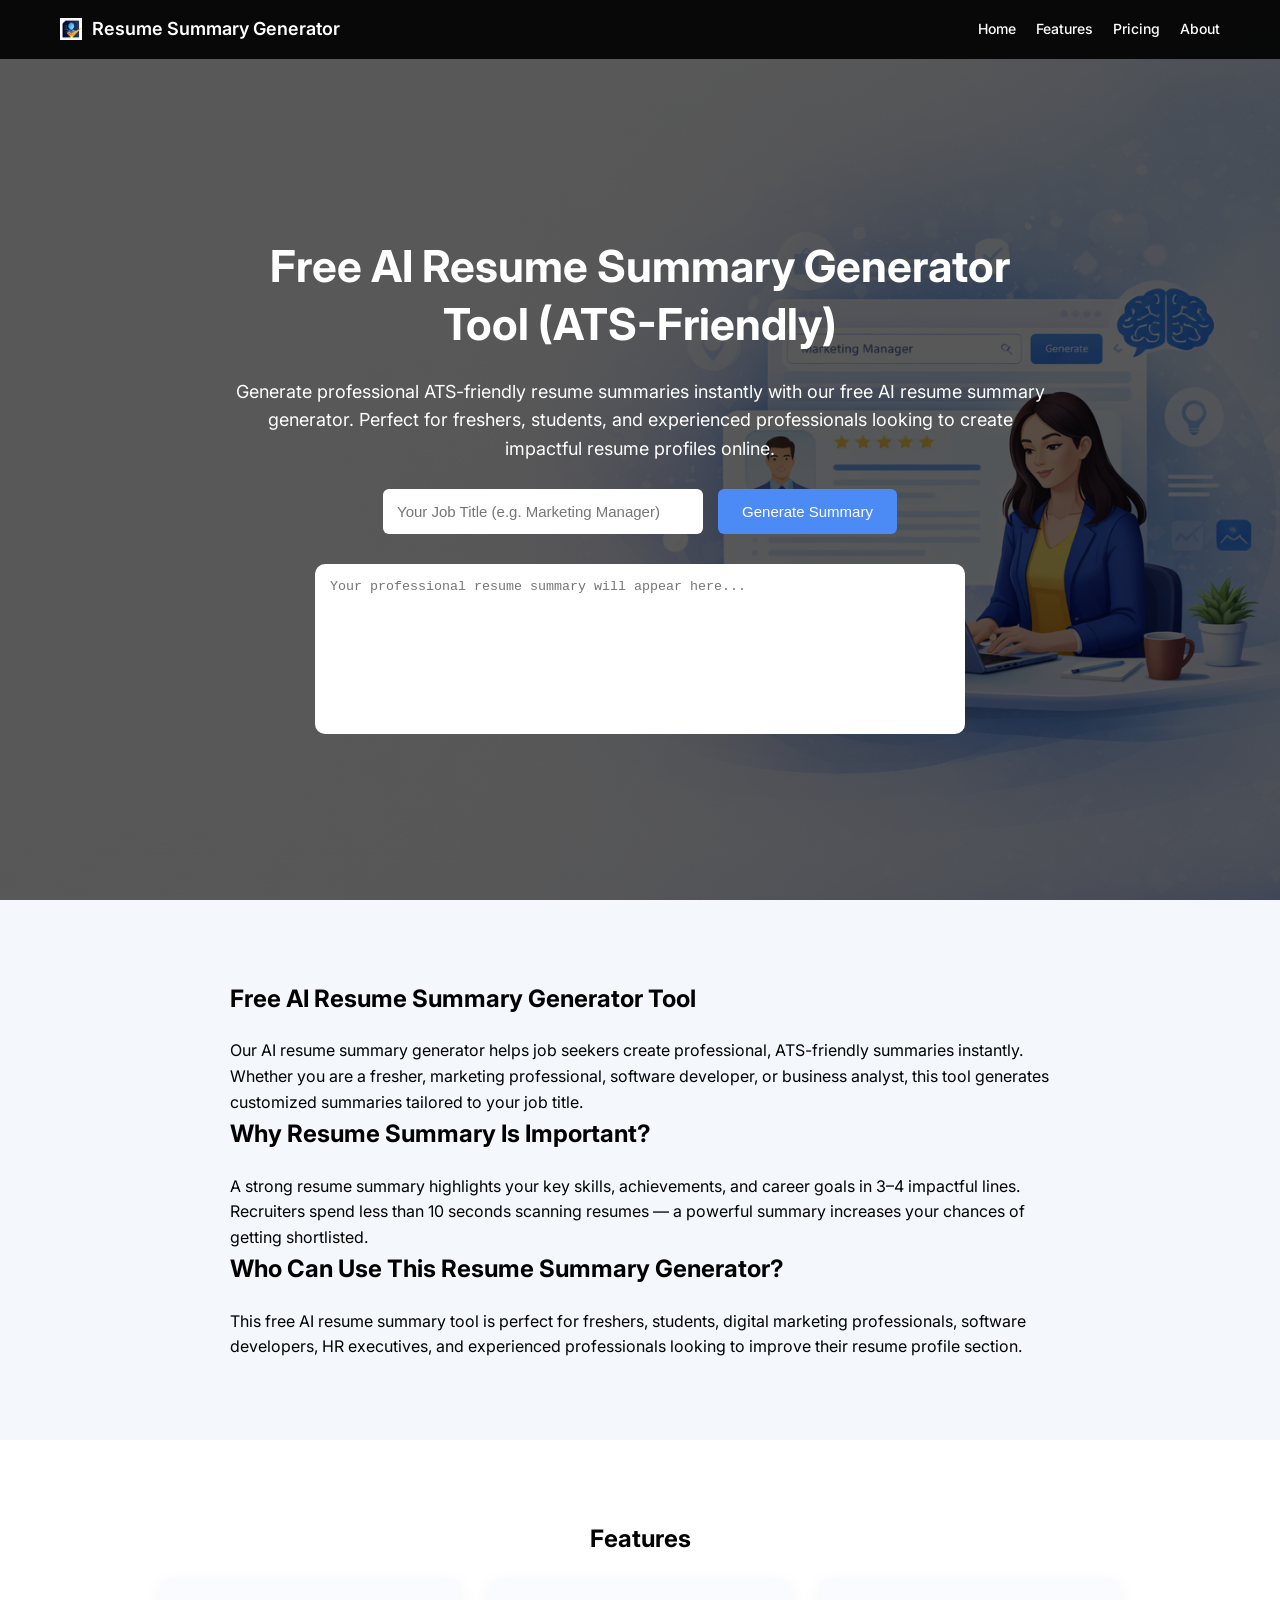
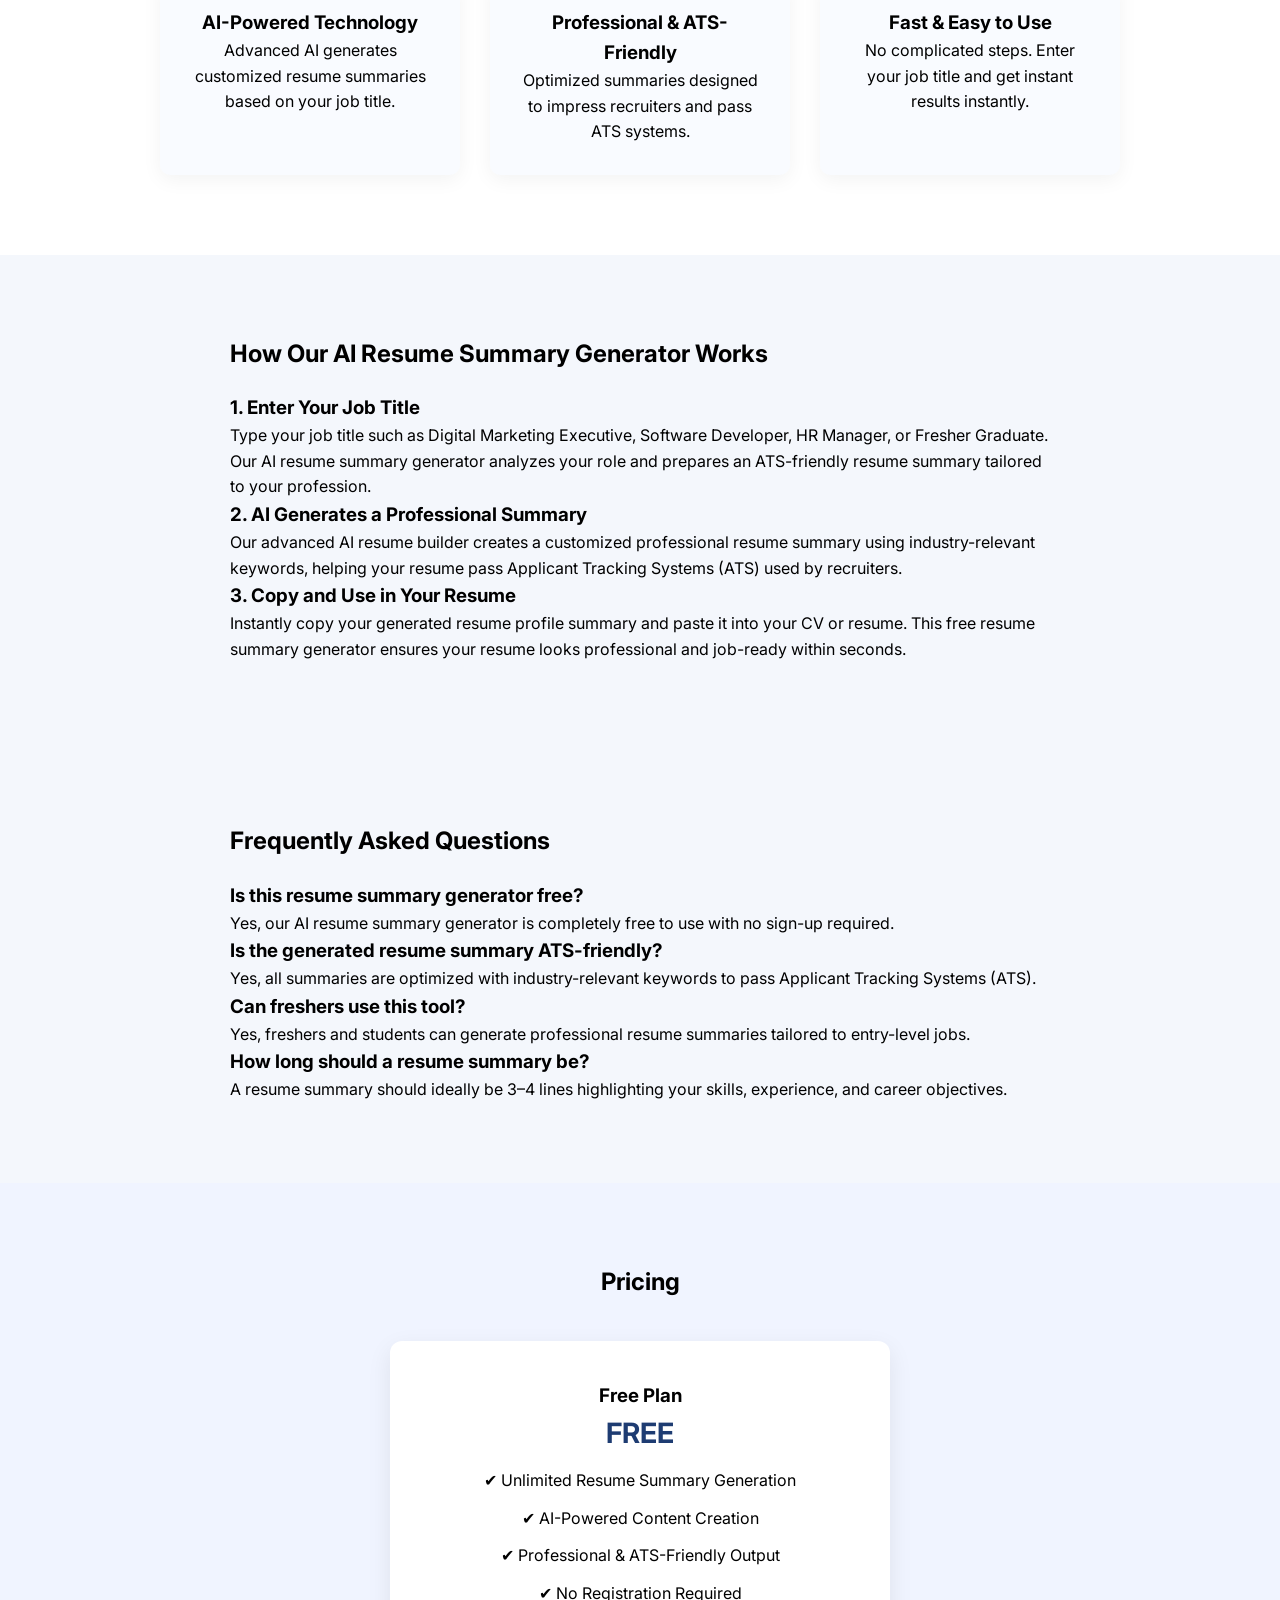
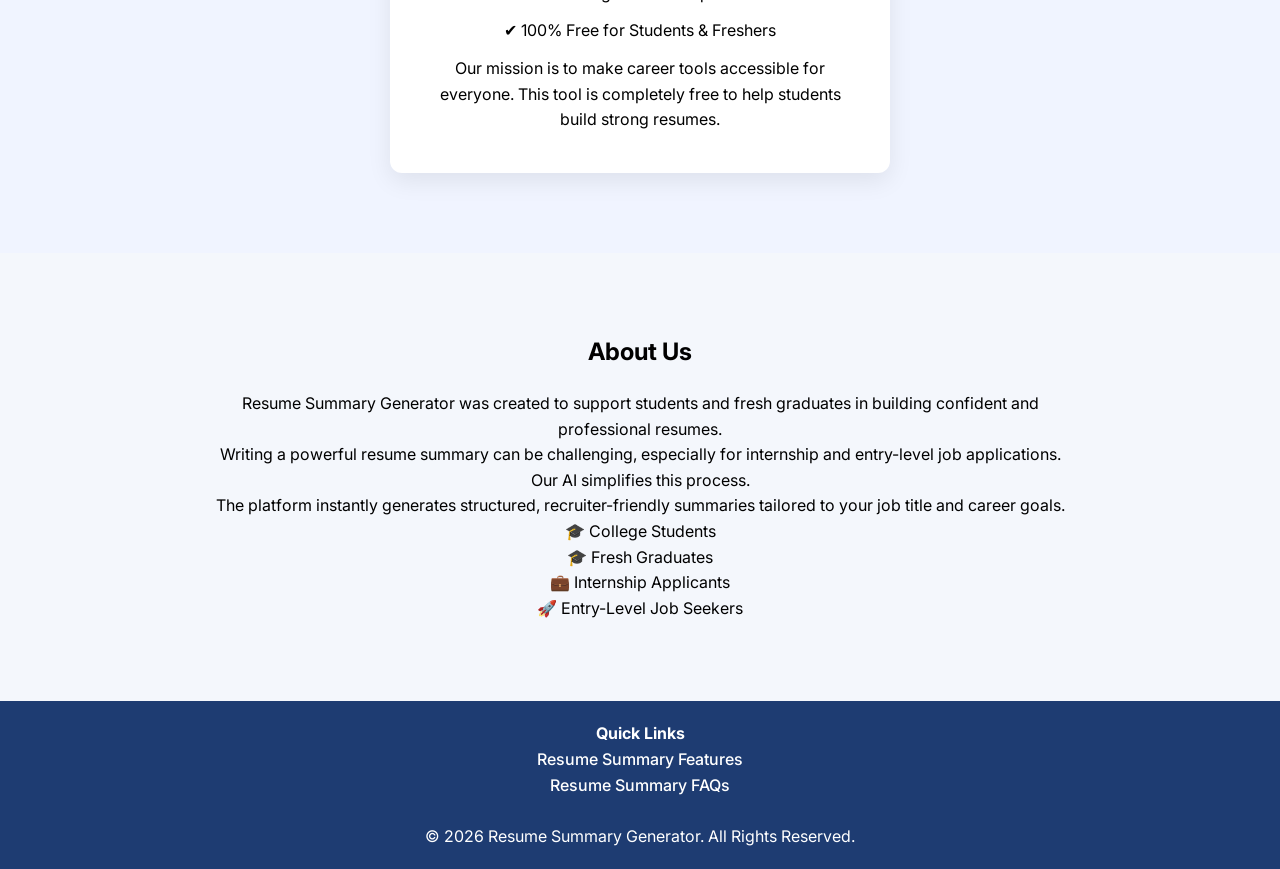
<file: index.html>
<!DOCTYPE html>
<html lang="en">
<head>
<meta charset="UTF-8">
<meta name="viewport" content="width=device-width, initial-scale=1.0">

<title>Free AI Resume Summary Generator Tool | ATS-Friendly Resume Builder Online</title>
<meta name="description" content="Generate professional ATS-friendly resume summaries instantly with our free AI resume summary generator. Perfect for freshers, students, and job seekers. No sign-up required.">
<meta name="keywords" content="free resume summary generator, AI resume summary tool, ATS friendly resume summary, resume builder online, professional resume summary generator">
<link rel="sitemap" type="application/xml" href="sitemap.xml">
<link rel="canonical" href="https://jerinsugumardurai-jerry.github.io/ai-resume-summary-generator/">
<!-- Open Graph Meta Tags -->
<meta property="og:title" content="Free AI Resume Summary Generator Tool | ATS-Friendly Resume Builder">
<meta property="og:description" content="Generate professional ATS-friendly resume summaries instantly with our free AI resume summary generator. Perfect for freshers, students, and job seekers.">
<meta property="og:type" content="website">
<meta property="og:url" content="https://jerinsugumardurai-jerry.github.io/ai-resume-summary-generator/">
<meta property="og:image" content="https://jerinsugumardurai-jerry.github.io/ai-resume-summary-generator/assets/share-image.png">
<meta property="og:site_name" content="Resume Summary Generator">

<!-- Twitter Card -->
<meta name="twitter:card" content="summary_large_image">
<meta name="twitter:title" content="Free AI Resume Summary Generator Tool">
<meta name="twitter:description" content="Create ATS-friendly resume summaries instantly with our free AI resume summary generator.">
<meta name="twitter:image" content="https://jerinsugumardurai-jerry.github.io/ai-resume-summary-generator/assets/share-image.png">
<link href="https://fonts.googleapis.com/css2?family=Inter:wght@400;500;600;700&display=swap" rel="stylesheet">
<link rel="stylesheet" href="style.css">

<script type="application/ld+json">
{
  "@context": "https://schema.org",
  "@type": "SoftwareApplication",
  "name": "Resume Summary Generator",
  "applicationCategory": "BusinessApplication",
  "operatingSystem": "Web",
  "offers": {
    "@type": "Offer",
    "price": "0",
    "priceCurrency": "USD"
  }
}
</script>
</head>

<body>

<header class="navbar">
    <div class="container nav-container">
        <div class="nav-left">
            <img src="assets/logo.jpeg" alt="Logo" class="logo-img">
            <span class="logo-text">Resume Summary Generator</span>
        </div>

        <nav class="nav-right">
            <a href="#home">Home</a>
            <a href="#features">Features</a>
            <a href="#pricing">Pricing</a>
            <a href="#about">About</a>
        </nav>
    </div>
</header>

<section id="home" class="hero">
    <div class="hero-overlay"></div>
    <div class="container hero-content">
        <h1>Free AI Resume Summary Generator Tool (ATS-Friendly)</h1>
        <p>
Generate professional ATS-friendly resume summaries instantly with our free AI resume summary generator. 
Perfect for freshers, students, and experienced professionals looking to create impactful resume profiles online.
</p>

        <div class="search-box">
            <input type="text" id="jobInput" placeholder="Your Job Title (e.g. Marketing Manager)">
            <button onclick="generateSummary()">Generate Summary</button>
        </div>

        <textarea id="resultBox" placeholder="Your professional resume summary will appear here..."></textarea>
    </div>
</section>

<!-- SEO CONTENT -->
<section class="seo-content">
  <div class="container">

  <h2>Free AI Resume Summary Generator Tool</h2>
  <p>
  Our AI resume summary generator helps job seekers create professional,
  ATS-friendly summaries instantly. Whether you are a fresher,
  marketing professional, software developer, or business analyst,
  this tool generates customized summaries tailored to your job title.
  </p>

  <h2>Why Resume Summary Is Important?</h2>
  <p>
  A strong resume summary highlights your key skills, achievements,
  and career goals in 3–4 impactful lines. Recruiters spend less than
  10 seconds scanning resumes — a powerful summary increases your
  chances of getting shortlisted.
  </p>

  <h2>Who Can Use This Resume Summary Generator?</h2>
  <p>
This free AI resume summary tool is perfect for freshers, students, digital marketing professionals, software developers, HR executives, and experienced professionals looking to improve their resume profile section.
</p>

  </div>
</section>

<section id="features" class="features">
    <div class="container">
        <h2>Features</h2>
        <div class="feature-wrapper">
            <div class="feature-card">
                <h3>AI-Powered Technology</h3>
                <p>Advanced AI generates customized resume summaries based on your job title.</p>
            </div>

            <div class="feature-card">
                <h3>Professional & ATS-Friendly</h3>
                <p>Optimized summaries designed to impress recruiters and pass ATS systems.</p>
            </div>

            <div class="feature-card">
                <h3>Fast & Easy to Use</h3>
                <p>No complicated steps. Enter your job title and get instant results instantly.</p>
            </div>
        </div>
    </div>
</section>

<!-- how it work start -->
<section class="how-it-works-seo" id="how-it-works">
<div class="container">

<h2>How Our AI Resume Summary Generator Works</h2>

<div class="work-step">
<h3>1. Enter Your Job Title</h3>
<p>
Type your job title such as Digital Marketing Executive, Software Developer, HR Manager, or Fresher Graduate. 
Our AI resume summary generator analyzes your role and prepares an ATS-friendly resume summary tailored to your profession.
</p>
</div>

<div class="work-step">
<h3>2. AI Generates a Professional Summary</h3>
<p>
Our advanced AI resume builder creates a customized professional resume summary using industry-relevant keywords, 
helping your resume pass Applicant Tracking Systems (ATS) used by recruiters.
</p>
</div>

<div class="work-step">
<h3>3. Copy and Use in Your Resume</h3>
<p>
Instantly copy your generated resume profile summary and paste it into your CV or resume. 
This free resume summary generator ensures your resume looks professional and job-ready within seconds.
</p>
</div>

</div>
</section>
<!-- how it work end -->

<section class="faq" id="faq">
<div class="container">

<h2>Frequently Asked Questions</h2>

<h3>Is this resume summary generator free?</h3>
<p>Yes, our AI resume summary generator is completely free to use with no sign-up required.</p>

<h3>Is the generated resume summary ATS-friendly?</h3>
<p>Yes, all summaries are optimized with industry-relevant keywords to pass Applicant Tracking Systems (ATS).</p>

<h3>Can freshers use this tool?</h3>
<p>Yes, freshers and students can generate professional resume summaries tailored to entry-level jobs.</p>

<h3>How long should a resume summary be?</h3>
<p>A resume summary should ideally be 3–4 lines highlighting your skills, experience, and career objectives.</p>

</div>
</section>

<section id="pricing" class="pricing">
    <div class="container">
        <h2>Pricing</h2>
        <div class="price-card">
            <h3>Free Plan</h3>
            <p class="price">FREE</p>
            <ul>
                <li>✔ Unlimited Resume Summary Generation</li>
                <li>✔ AI-Powered Content Creation</li>
                <li>✔ Professional & ATS-Friendly Output</li>
                <li>✔ No Registration Required</li>
                <li>✔ 100% Free for Students & Freshers</li>
            </ul>
            <p class="pricing-note">
                Our mission is to make career tools accessible for everyone.
                This tool is completely free to help students build strong resumes.
            </p>
        </div>
    </div>
</section>

<section id="about" class="about">
    <div class="container">
        <h2>About Us</h2>
        <div class="about-content">
            <p>
                Resume Summary Generator was created to support students and fresh graduates 
                in building confident and professional resumes.
            </p>
            <p>
                Writing a powerful resume summary can be challenging, especially for internship 
                and entry-level job applications. Our AI simplifies this process.
            </p>
            <p>
                The platform instantly generates structured, recruiter-friendly summaries 
                tailored to your job title and career goals.
            </p>
            <ul class="about-list">
                <li>🎓 College Students</li>
                <li>🎓 Fresh Graduates</li>
                <li>💼 Internship Applicants</li>
                <li>🚀 Entry-Level Job Seekers</li>
            </ul>
        </div>
    </div>
</section>

<footer>
    <div class="container">
	<h4>Quick Links</h4>
        <a href="#features">Resume Summary Features</a><br>
        <a href="#faq">Resume Summary FAQs</a><br><br>
        <p>© 2026 Resume Summary Generator. All Rights Reserved.</p>
    </div>
</footer>

<script src="script.js"></script>
</body>
</html>
</file>
<file: style.css>
/* ======================
   GLOBAL
====================== */

* {
    margin: 0;
    padding: 0;
    box-sizing: border-box;
}

body {
    font-family: 'Inter', sans-serif;
    background: #f4f7fc;
    line-height: 1.6;
    overflow-x: hidden;
}

.container {
    max-width: 1200px;
    margin: 0 auto;
    padding: 0 20px;
}

section {
    padding: 80px 0;
}

h1, h2 {
    margin-bottom: 20px;
}

ul {
    list-style: none;
}

/* ======================
   NAVBAR
====================== */

.navbar {
    position: fixed;
    top: 0;
    width: 100%;
    z-index: 1000;
    padding: 15px 0;
    background: rgba(0, 0, 0, 0.9);
    color: white;
}

.nav-container {
    display: flex;
    justify-content: space-between;
    align-items: center;
}

.nav-left {
    display: flex;
    align-items: center;
    gap: 10px;
}

.logo-img {
    width: 22px;
    height: 22px;
}

.logo-text {
    font-size: 18px;
    font-weight: 600;
}

.nav-right {
    display: flex;
    align-items: center;
}

.nav-right a {
    color: white;
    text-decoration: none;
    margin-left: 20px;
    font-weight: 500;
    font-size: 14px;
}

/* ======================
   HERO
====================== */

.hero {
    position: relative;
    min-height: 100vh;
    padding: 180px 20px 100px;
    background: url('assets/hero-image.png') no-repeat center center/cover;
    display: flex;
    align-items: center;
    justify-content: center;
    text-align: center;
    color: white;
}

.hero-overlay {
    position: absolute;
    inset: 0;
    background: rgba(0,0,0,0.65);
}

.hero-content {
    position: relative;
    max-width: 850px;
    width: 100%;
}

.hero h1 {
    font-size: 44px;
    font-weight: 700;
    line-height: 1.3;
}

.hero p {
    font-size: 18px;
    margin: 25px 0;
}

/* Search */

.search-box {
    display: flex;
    justify-content: center;
    gap: 15px;
    flex-wrap: wrap;
}

.search-box input {
    padding: 14px;
    width: 320px;
    border-radius: 6px;
    border: none;
    font-size: 15px;
}

.search-box button {
    padding: 14px 24px;
    border: none;
    background: #4c8bf5;
    color: white;
    border-radius: 6px;
    font-size: 15px;
    cursor: pointer;
}

.search-box button:hover {
    background: #3a6edc;
}

textarea {
    margin-top: 30px;
    width: 100%;
    max-width: 650px;
    height: 170px;
    padding: 15px;
    border-radius: 10px;
    border: none;
    resize: none;
}

/* ======================
   FEATURES
====================== */

.features {
    text-align: center;
    background: white;
}

.feature-wrapper {
    display: flex;
    justify-content: center;
    gap: 30px;
    flex-wrap: wrap;
}

.feature-card {
    background: #f9fbff;
    padding: 30px;
    border-radius: 10px;
    width: 300px;
    box-shadow: 0 5px 20px rgba(0,0,0,0.05);
}

/* ======================
   PRICING
====================== */

.pricing {
    text-align: center;
    background: #f0f4ff;
}

.price-card {
    background: white;
    max-width: 500px;
    margin: 40px auto 0;
    padding: 40px;
    border-radius: 12px;
    box-shadow: 0 8px 25px rgba(0,0,0,0.08);
}

.price {
    font-size: 28px;
    font-weight: bold;
    color: #1e3c72;
}

.price-card ul li {
    margin: 12px 0;
}

/* ======================
   ABOUT
====================== */

.about {
    text-align: center;
}

.about-content {
    max-width: 800px;
    margin: auto;
}

/* ======================
   FOOTER
====================== */

footer {
    background: #1e3c72;
    color: white;
    text-align: center;
    padding: 20px 0;
}
footer a {
    color: #ffffff;
    text-decoration: none;
    font-weight: 500;
    border-bottom: 2px solid transparent;
    transition: 0.3s ease;
}

footer a:hover {
    color: #ffdd57;
    border-bottom: 2px solid #ffdd57;
}
/* ======================
   MOBILE RESPONSIVE
====================== */

@media (max-width: 768px) {

    /* FORCE NAVBAR SINGLE LINE */
    .nav-container {
        flex-direction: row;
        justify-content: space-between;
        align-items: center;
        text-align: left;
    }

    .nav-right {
        display: flex;
        flex-direction: row;
        flex-wrap: nowrap;   /* 🔥 prevent wrapping */
        gap: 10px;
    }

    .nav-right a {
        margin-left: 15px;
        font-size: 10px;
        white-space: nowrap;
    }

    /* 🔥 ADD THIS BELOW */
    .logo-text {
        font-size: 10px;
        white-space: nowrap;
        margin: 0;
        padding: 0;
    }
   
   .logo-img{
       width: 18px;
       height: 18px
       margin-right: 5px
    }

   body{
        margin: 0;
   }
   .navbar {
        padding: 10px 6px;
   }
   
   .hero {
        padding: 45px 20px 40px 20px;
        margin: 0;
        min-height: auto;
      
    }

    .hero h1 {
        margin-top: 0;
    }

    .hero p {
        font-size: 15px;
    }

    .search-box {
        flex-direction: column;
        gap: 12px;
    }

    .search-box input,
    .search-box button {
        width: 100%;
    }

    textarea {
        height: 150px;
    }

    .feature-wrapper {
        flex-direction: column;
        align-items: center;
    }

    .feature-card {
        width: 100%;
        max-width: 320px;
    }
}

/* FIX CONTENT ALIGNMENT ISSUE */

.seo-content,
.faq,
.how-it-works-seo,
.about-content {
    max-width: 900px;
    margin: 0 auto;
    padding-left: 20px;
    padding-right: 20px;
}

/* Prevent any horizontal scroll */
html, body {
    overflow-x: hidden;
}

/* Improve mobile readability */
@media (max-width: 768px) {

    .seo-content,
    .faq,
    .how-it-works-seo {
        text-align: left;
    }

    .seo-content h2,
    .faq h2,
    .how-it-works-seo h2 {
        text-align: center;
    }

}
</file>
